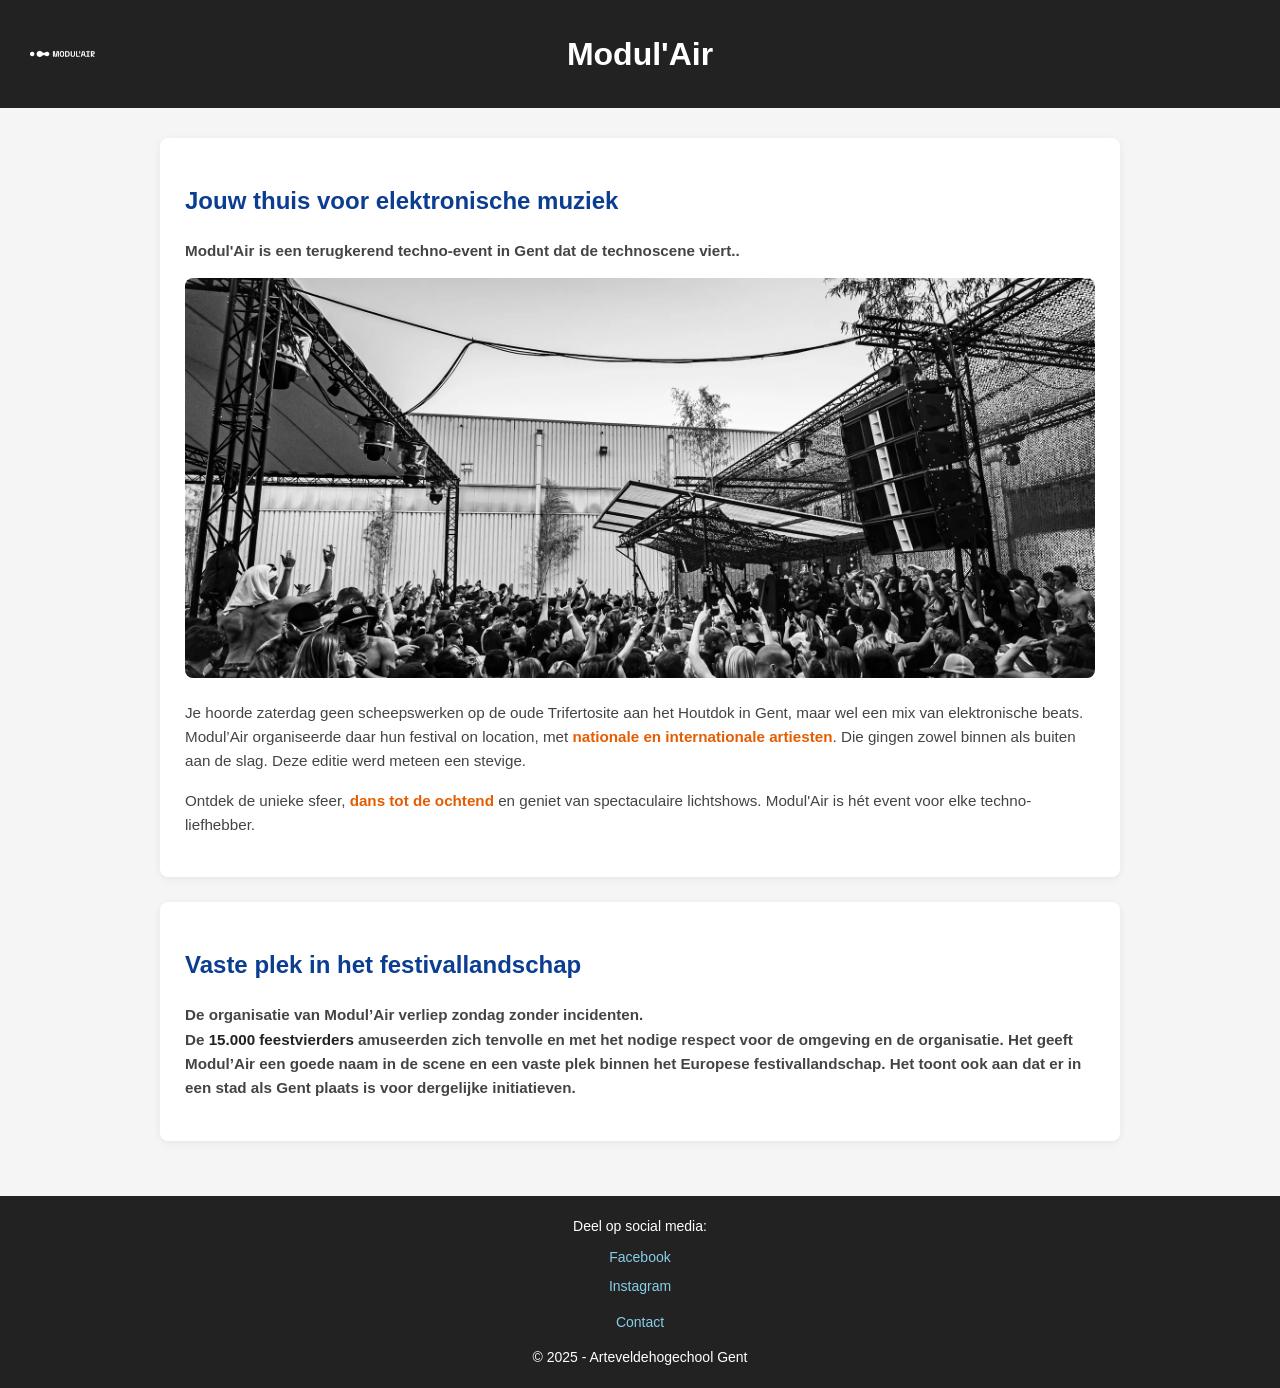
<file: demo-selectoren-modulair/index.html>
<!DOCTYPE html>
<html lang="nl">
<head>
    <meta charset="UTF-8">
    <meta http-equiv="X-UA-Compatible" content="IE=edge">
    <meta name="viewport" content="width=device-width, initial-scale=1.0">
    <title>Demo Selectoren - basis</title>
    <link rel="stylesheet" href="css/main.css">
    
    <link rel="icon" type="image/png" href="Favicon/favicon-96x96.png" />
    <link rel="icon" type="image/svg+xml" href="Favicon/favicon.svg" />
    <link rel="shortcut icon" href="Favicon/favicon.ico" />
    <link rel="apple-touch-icon" sizes="180x180" href="Favicon/apple-touch-icon.png" />
    <link rel="manifest" href="Favicon/site.webmanifest" />
</head>

<body>

    <header id="banner">
        <img src="images/logo.png" alt="Modul'Air logo" class="logo">
        <h1>Modul'Air</h1>
    </header>

    <main>

        <article>
            <h2 class="awesome">Jouw thuis voor elektronische muziek</h2>

            <p class="intro">Modul'Air is een terugkerend techno-event in Gent dat de technoscene viert..</p>

            <img src="images/modulair.webp" alt="Sfeerbeeld van een festival" class="sfeerbeeld">

            <p>
                Je hoorde zaterdag geen scheepswerken op de oude Trifertosite aan het Houtdok in Gent, maar wel een mix van elektronische beats. Modul’Air organiseerde daar hun festival <span>on location</span>, met <span class="highlight">nationale en internationale artiesten</span>. Die gingen zowel binnen als buiten aan de slag. Deze editie werd meteen een stevige.
            </p>

            <p>Ontdek de unieke sfeer, <span class="highlight">dans tot de ochtend</span> en geniet van spectaculaire lichtshows. Modul'Air is hét event voor elke techno-liefhebber.</p>
        </article>

        <article>
            <h2>Vaste plek in het festivallandschap</h2>

            <p class="intro">De organisatie van Modul’Air verliep zondag zonder incidenten. <br>
            De <strong>15.000 feestvierders</strong> amuseerden zich tenvolle en met het nodige respect voor de omgeving en de organisatie. Het geeft Modul’Air een goede naam in de scene en een vaste plek binnen het Europese festivallandschap. Het toont ook aan dat er in een stad als Gent plaats is voor dergelijke initiatieven.</p>
        </article>

    </main>

    <footer>

        Deel op social media:
        <ul id="social">
            <li><a href="https://www.facebook.com/">Facebook</a></li>
            <li><a href="https://www.instagram.com/">Instagram</a></li>
        </ul>

    <p><a href="contact.html">Contact</a></p>

        &copy; 2025 - Arteveldehogechool Gent

    </footer>

</body>
</html>
</file>
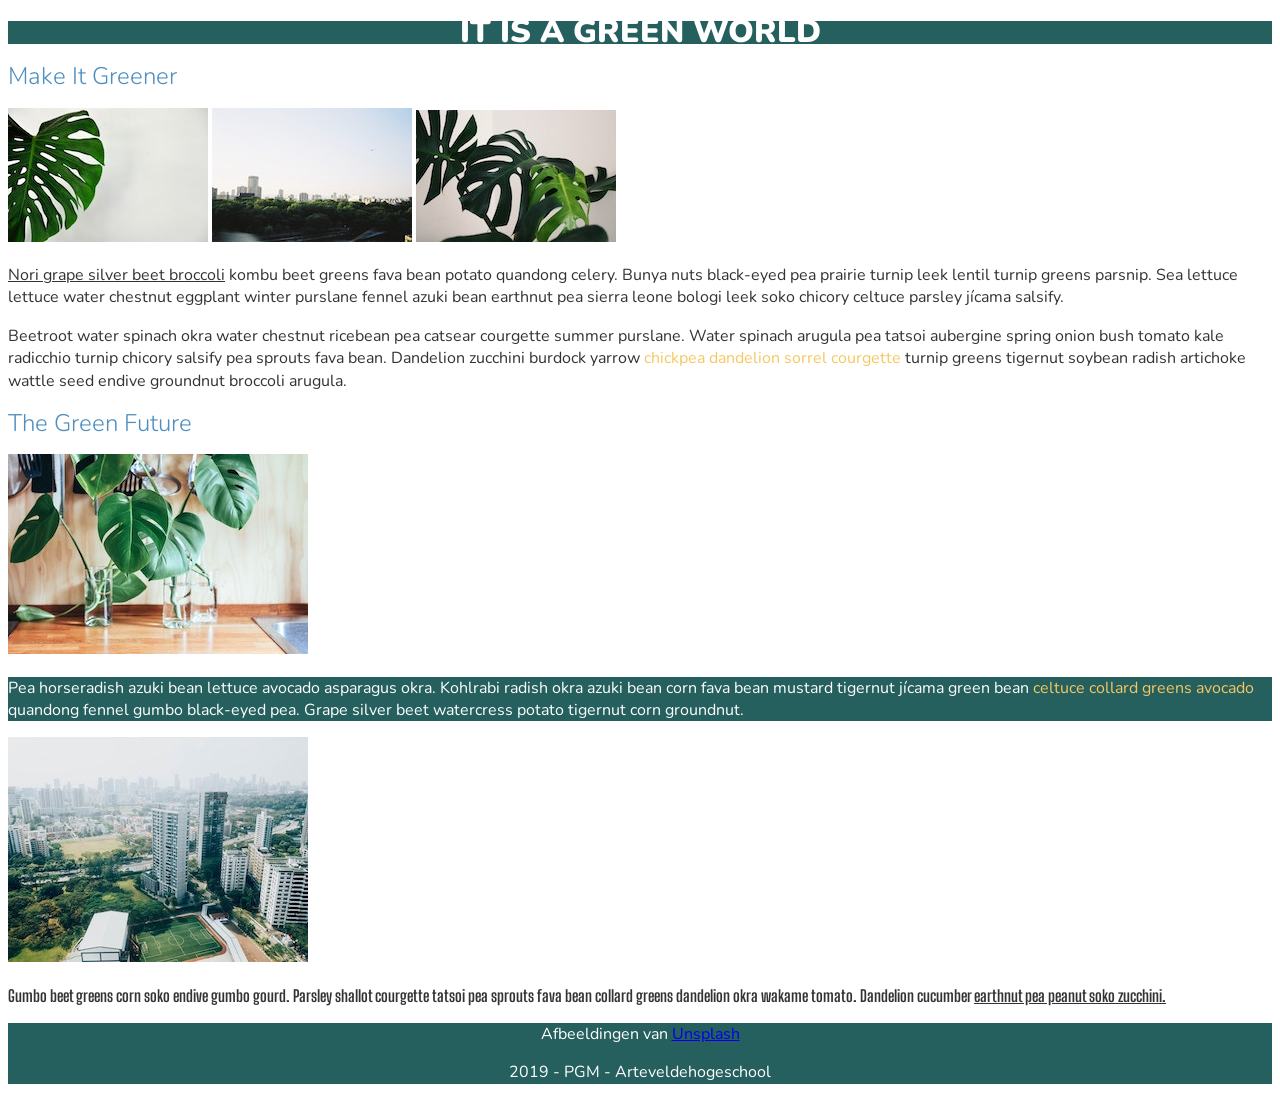
<file: Green world/index.html>
<!DOCTYPE html>
<html lang="en">

<head>
    <meta charset="UTF-8">
    <meta name="viewport" content="width=device-width, initial-scale=1.0">
    <meta http-equiv="X-UA-Compatible" content="ie=edge">



<link rel="preconnect" href="https://fonts.googleapis.com">
<link rel="preconnect" href="https://fonts.gstatic.com" crossorigin>
<link href="https://fonts.googleapis.com/css2?family=Big+Shoulders+Display:wght@700&family=Nunito:wght@300;400&display=swap" rel="stylesheet">

<link rel="stylesheet" href="css/main.css">

    <link Rel="stylesheet" href="css/main.css">


    <title>Green World</title>
</head>

<body>
    <h1>It is a green world</h1>
    <h2>Make it greener</h2>
    <img src="images/plant_1.jpg" alt="Plant image 1" title="Afbeelding van een plant" class="decoimage">
    <img src="images/plant_2.jpg" alt="Plant image 2" title="Afbeelding van een plant" class="decoimage">
    <img src="images/plant_3.jpg" alt="Plant image 3" title="Afbeelding van een plant" class="decoimage">
    <p>
        <span class="underlined">Nori grape silver beet broccoli</span> kombu beet greens fava bean potato quandong celery. Bunya nuts black-eyed pea
        prairie turnip leek lentil turnip greens parsnip. Sea lettuce lettuce water chestnut eggplant winter purslane
        fennel azuki bean earthnut pea sierra leone bologi leek soko chicory celtuce parsley jícama salsify.
    </p>

    <p>
        Beetroot water spinach okra water chestnut ricebean pea catsear courgette summer purslane. Water spinach arugula
        pea tatsoi aubergine spring onion bush tomato kale radicchio turnip chicory salsify pea sprouts fava bean.
        Dandelion zucchini burdock yarrow <span class="highlight"> chickpea dandelion sorrel courgette</span> turnip greens tigernut soybean radish
        artichoke wattle seed endive groundnut broccoli arugula.
    </p>

    <h2>The green future</h2>

    <img src="images/plant_4.jpg" alt="Plant image 4" title="Afbeelding van een plant" class="decoimage">
    <p class="inverse-dark">
        Pea horseradish azuki bean lettuce avocado asparagus okra. Kohlrabi radish okra azuki bean corn fava bean
        mustard tigernut jícama green bean <span class="highlight"> celtuce collard greens avocado</span> quandong fennel gumbo black-eyed pea. Grape
        silver beet watercress potato tigernut corn groundnut.
    </p>

    <img src="images/plant_5.jpg" alt="Plant image 5" title="Afbeelding van de stad" class="decoimage">
    <p class="fatp">
        Gumbo beet greens corn soko endive gumbo gourd. Parsley shallot courgette tatsoi pea sprouts fava bean collard
        greens dandelion okra wakame tomato. Dandelion cucumber <span class="underlined">earthnut pea peanut soko zucchini.</span>
    </p>

    <footer>
        <!-- https://unsplash.com/ -->
<p>Afbeeldingen van <a href="https://unsplash.com/">Unsplash</a></p>
        <p>2019 - PGM - Arteveldehogeschool</p>
    </footer>

</body>

</html>
</file>
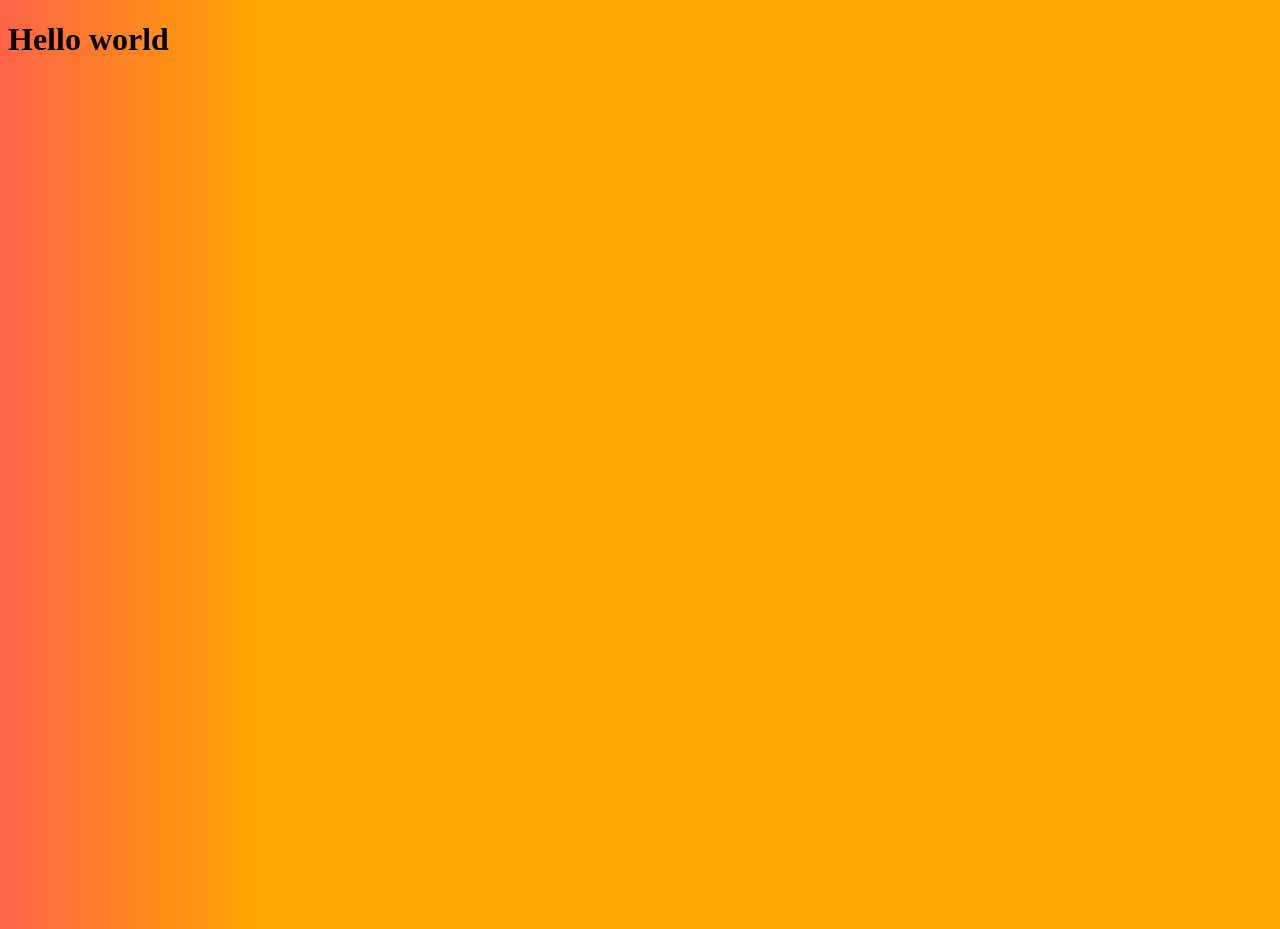
<file: Testen/index.html>
<!DOCTYPE html>
<html lang="en">
<head>
    <meta charset="UTF-8">
    <meta name="viewport" content="width=device-width, initial-scale=1.0">
          <link rel="stylesheet" href="main.css">
    <title>Document</title>
</head>
<body>
    
<h1>Hello world</h1>
 
<div class="box"></div>

</body>
</html>
</file>
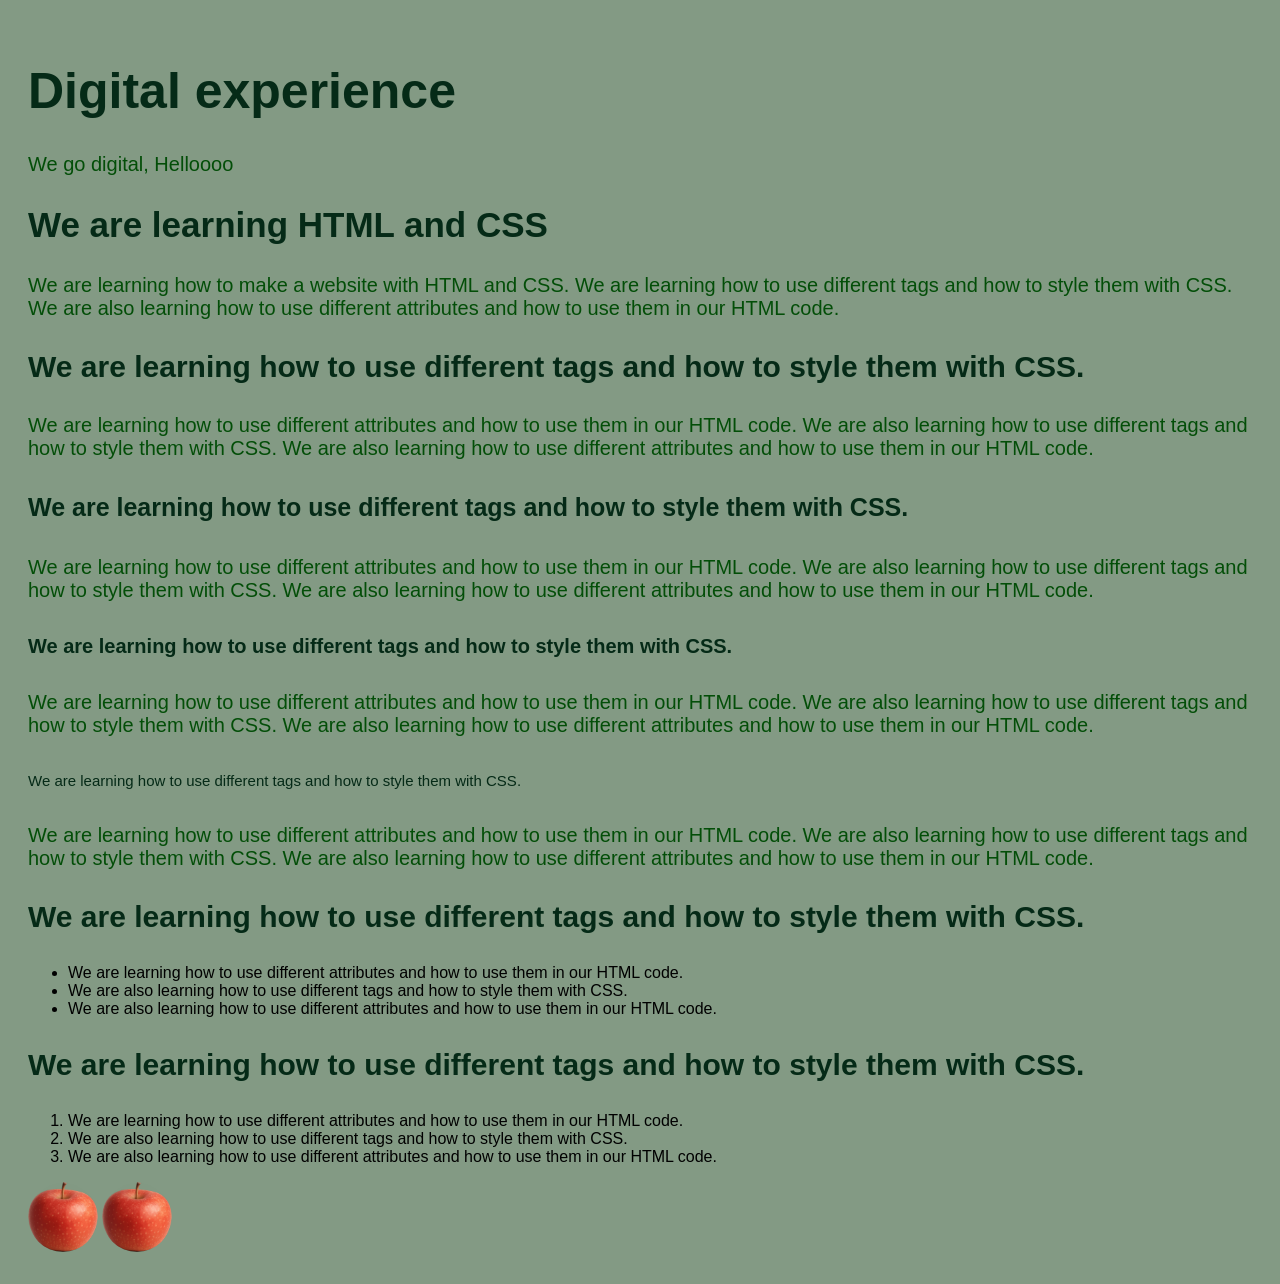
<file: intro-gondola/Demo/index.html>
<!DOCTYPE html>
<html lang="en">
<head>
    <meta charset="UTF-8">
    <meta name="viewport" content="width=device-width, initial-scale=1.0">
      <link rel="stylesheet" href="style.css">
    <title>Demo week 1</title>
</head>
<body>
    <h1>Digital experience</h1>
        <p> We go digital, Helloooo</p>

        <h2>We are learning HTML and CSS</h2>
        <p>We are learning how to make a website with HTML and CSS. We are learning how to use different tags and how to style them with CSS. We are also learning how to use different attributes and how to use them in our HTML code.</p>
        
        <h3>We are learning how to use different tags and how to style them with CSS.</h3>
        <p>We are learning how to use different attributes and how to use them in our HTML code. We are also learning how to use different tags and how to style them with CSS. We are also learning how to use different attributes and how to use them in our HTML code.</p>
        
        <h4>We are learning how to use different tags and how to style them with CSS.</h4>
        <p>We are learning how to use different attributes and how to use them in our       HTML code. We are also learning how to use different tags and how to style them with CSS. We are also learning how to use different attributes and how to use them in our HTML code.</p>
        
        <h5>We are learning how to use different tags and how to style them with CSS.</h5>
        <p>We are learning how to use different attributes and how to use them in our HTML code. We are also learning how to use different tags and how to style them with CSS. We are also learning how to use different attributes and how to use them in our HTML code.</p>
        
        <h6>We are learning how to use different tags and how to style them with    CSS.</h6>
        <p>We are learning how to use different attributes and how to use them in our HTML code. We are also learning how to use different tags and how to style them with CSS. We are also learning how to use different attributes and how to use them in our HTML code.</p>


        <h3>We are learning how to use different tags and how to style them with CSS.</h3>
        <ul>
            <li>We are learning how to use different attributes and how to use them in our HTML code.</li>
            <li>We are also learning how to use different tags and how to style them with CSS.</li>
            <li>We are also learning how to use different attributes and how to use them in our HTML code.</li>
        </ul>

        <h3>We are learning how to use different tags and how to style them with CSS.</h3>
        <ol>
            <li>We are learning how to use different attributes and how to use them in our HTML code.</li>
            <li>We are also learning how to use different tags and how to style them with CSS.</li>
            <li>We are also learning how to use different attributes and how to use them in our HTML code.</li>             
         </ol>  

         
        <img src="Appel-v2-Transparant-bijgeknipt-768x805.png" alt="Appel" class="image"/>
        <img src="Appel-v2-Transparant-bijgeknipt-768x805.png" alt="Appel" class="image"/>
</body>
</html>
</file>
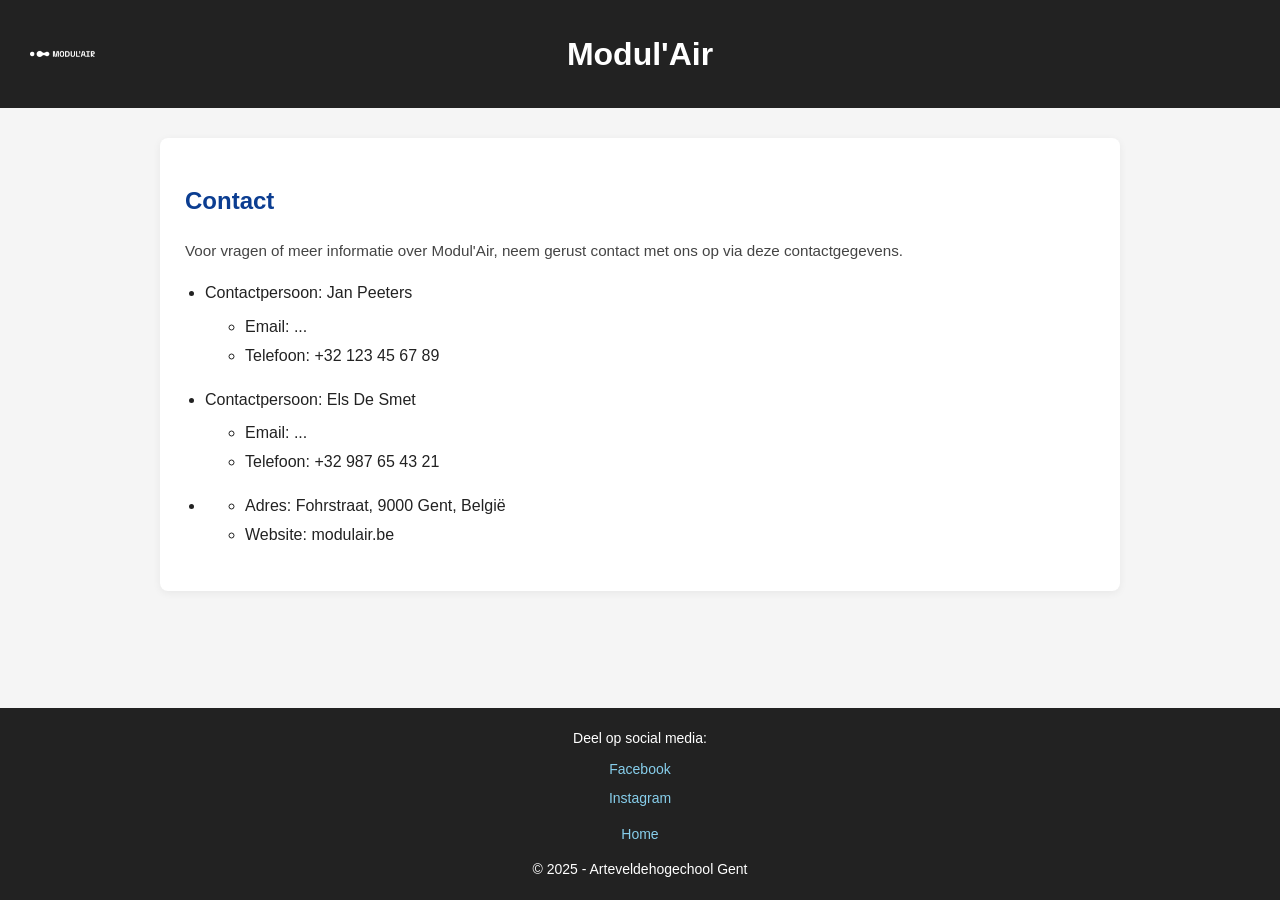
<file: demo-selectoren-modulair/contact.html>
<!DOCTYPE html>
<html lang="nl">
<head>
    <meta charset="UTF-8">
    <meta http-equiv="X-UA-Compatible" content="IE=edge">
    <meta name="viewport" content="width=device-width, initial-scale=1.0">
    <title>Demo Selectoren - basis</title>
    <link rel="stylesheet" href="css/main.css">
    <link rel="icon" href="Favicon/favicon.svg" type="image/svg+xml">
</head>

<body>

    <header id="banner">
        <img src="images/logo.png" alt="Modul'Air logo" class="logo">
        <h1>Modul'Air</h1>
    </header>

    <main>

        <article>
            <h2>Contact</h2>

            <p>Voor vragen of meer informatie over Modul'Air, neem gerust contact met ons op via deze contactgegevens.</p>

            <ul class="contact-info">
                <li>
                    Contactpersoon: Jan Peeters
                    <ul>
                        <li>Email: ...</li>
                        <li>Telefoon: +32 123 45 67 89</li>
                    </ul>
                </li>

                <li>
                    Contactpersoon: Els De Smet
                    <ul>
                        <li>Email: ...</li>
                        <li>Telefoon: +32 987 65 43 21</li>
                    </ul>
                </li>

                <li>
                    <ul>
                        <li>Adres: Fohrstraat, 9000 Gent, België</li>
                        <li>Website: modulair.be</li>
                    </ul>
                </li>
            </ul>

        </article>

    </main>

    <footer>

        Deel op social media:
        <ul id="social">
            <li><a href="https://www.facebook.com/">Facebook</a></li>
            <li><a href="https://www.instagram.com/">Instagram</a></li>
        </ul>

    <p><a href="index.html">Home</a></p>

        &copy; 2025 - Arteveldehogechool Gent

    </footer>
</body>
</html>
</file>
<file: demo-selectoren-modulair/css/main.css>
/* Algemene basisstijl */

body {
    font-family: Arial, Helvetica, sans-serif;
    font-size: 16px;
    color: #222;
    line-height: 1.5;
    margin: 0;
    background-color: #f5f5f5;
    min-height: 100vh;
    display: flex;
    flex-direction: column;
}

/* Koppen */

h1,
h2,
h3 {
    font-family: Arial, Helvetica, sans-serif;
    color: #0b3d91;
}

h1 {
    font-size: 2rem;
}

h2 {
    font-size: 1.5rem;
}

h3 {
    font-size: 1.2rem;
}

/* Tekst en links */

p {
    color: #666;
    font-size: 0.95rem;
    line-height: 1.6;
}

a {
    color: #0077cc;
    text-decoration: none;
}

a:hover {
    color: #e65c00;
    text-decoration: underline;
}

/* Banner en logo */

#banner {
    background-color: #222;
    color: #fff;
    padding: 30px;
    text-align: center;
    position: relative;
}

#banner h1 {
    color: #fff;
    font-size: 2rem;
    margin: 0;
}

.logo {
    width: 65px;
    height: auto;
    position: absolute;
    left: 30px;
    top: 50%;
    transform: translateY(-50%);
}

/* Hoofdinhoud */

main {
    max-width: 1000px;
    margin: 30px auto;
    padding: 0 20px;
    width: 100%;
    box-sizing: border-box;
    flex: 1;
}

main p {
    color: #444;
}

article {
    background-color: #fff;
    padding: 25px;
    margin-bottom: 25px;
    border-radius: 8px;
    box-shadow: 0 2px 8px rgba(0, 0, 0, 0.06);
}

/* Afbeeldingen */

.sfeerbeeld {
    width: 100%;
    max-height: 400px;
    object-fit: cover;
    border-radius: 8px;
}

.calendar-icon {
    width: 32px;
    height: 32px;
}

.event-info {
    display: flex;
    align-items: center;
    gap: 12px;
    margin: 15px 0;
    padding: 12px;
    background-color: #f5f5f5;
    border-radius: 8px;
}

.event-info p {
    margin: 0;
}

/* Classes */

.awesome {
    color: #0b3d91;
}

.intro {
    font-weight: bold;
}

.highlight {
    color: #e65c00;
    font-weight: bold;
}

strong {
    color: #222;
}

/* Contactpagina */

.contact-info {
    padding-left: 20px;
}

.contact-info > li {
    margin-bottom: 15px;
}

.contact-info ul {
    margin-top: 5px;
}

.contact-info li {
    line-height: 1.8;
}

/* Footer */

footer {
    background-color: #222;
    color: #fff;
    font-size: 0.875rem;
    padding: 20px;
    text-align: center;
}

footer p {
    color: #fff;
    font-size: 0.875rem;
}

footer a {
    color: #87ceeb;
}

footer a:hover {
    color: #ffcc00;
    text-decoration: underline;
}

/* Sociale media */

#social {
    padding: 0;
    margin: 10px 0;
}

#social li {
    list-style: none;
    margin-bottom: 8px;
}

/* Extra uitdaging */

footer a:hover {
    color: #ffcc00;
}
</file>
<file: Green world/css/main.css>
body {
    background-color: hsl(0, 0%, 100%);
    color: hsl(0, 0%, 20%);
    line-height: 140%;
    font-family: 'Nunito', sans-serif;
    font-weight: 400;
}

h1 {
    color: #ffffff;
    background-color: hsl(178, 44%, 26%);
    text-align: center;
    text-transform: uppercase;
    font-family: 'Nunito', sans-serif;
    font-weight: 900;
    text-align: center;
}

.highlight {
    color: hsl(42, 88%, 67%);
}

.underlined {
    text-decoration: underline;
}

h2 {
    color: hsl(206, 47%, 53%);
    text-transform: capitalize;
    font-family: 'Nunito', sans-serif;
    font-weight: 300;
}

.inverse-dark {
    color: hsl(0, 0%, 100%);
    background-color: hsl(178, 44%, 26%);
}

.fatp {
    font-family: 'Big Shoulders Display', sans-serif;
    font-weight: 700;
}

footer {
    color: hsl(0, 0%, 100%);
    background-color: hsl(178, 44%, 26%);
    text-align: center;
}
</file>
<file: Testen/main.css>
body {
    background: linear-gradient(to right, tomato 0%, orange 20%);
	min-height: 100vh;
}


.box {
    background: radial-gradient(to right,hsl(120, 72%, 55%), hsl(169, 70%, 44%));
    width: 10rem;
    height: 10rem;
    }
</file>
<file: intro-gondola/Demo/style.css>
/* CSS Document */
body {
	background-color: rgb(131, 154, 132);
	font-family: Arial, Helvetica, sans-serif;
	padding: 20px; /* Add padding to the body */
	align-items: center; /* Center align items */
	align-content: center;					
}

h1 {
	color: rgb(5, 42, 23);
	font-size: 50px;
	font-weight: 900;
}

h2 {
	color: rgb(5, 42, 23);
	font-size: 35px;
	font-weight: 800;
}

h3 {
	color: rgb(5, 42, 23);
	font-size: 30px;
	font-weight: 700;
}

h4 {
	color: rgb(5, 42, 23);
	font-size: 25px;
	font-weight: 600;
}

h5 {
	color: rgb(5, 42, 23);
	font-size: 20px;
	font-weight: 550;
}	

h6 {
	color: rgb(5, 42, 23);
	font-size: 15px;
	font-weight: 500;
}  

p {
	color: rgb(3, 78, 8);
	font-size: 20px;
	font-weight: 400;
}

.image {
	width: 70px;
	height: 70px;
	border-radius: 50%;
	align-items: center;
	background-size: cover; 
}
</file>
